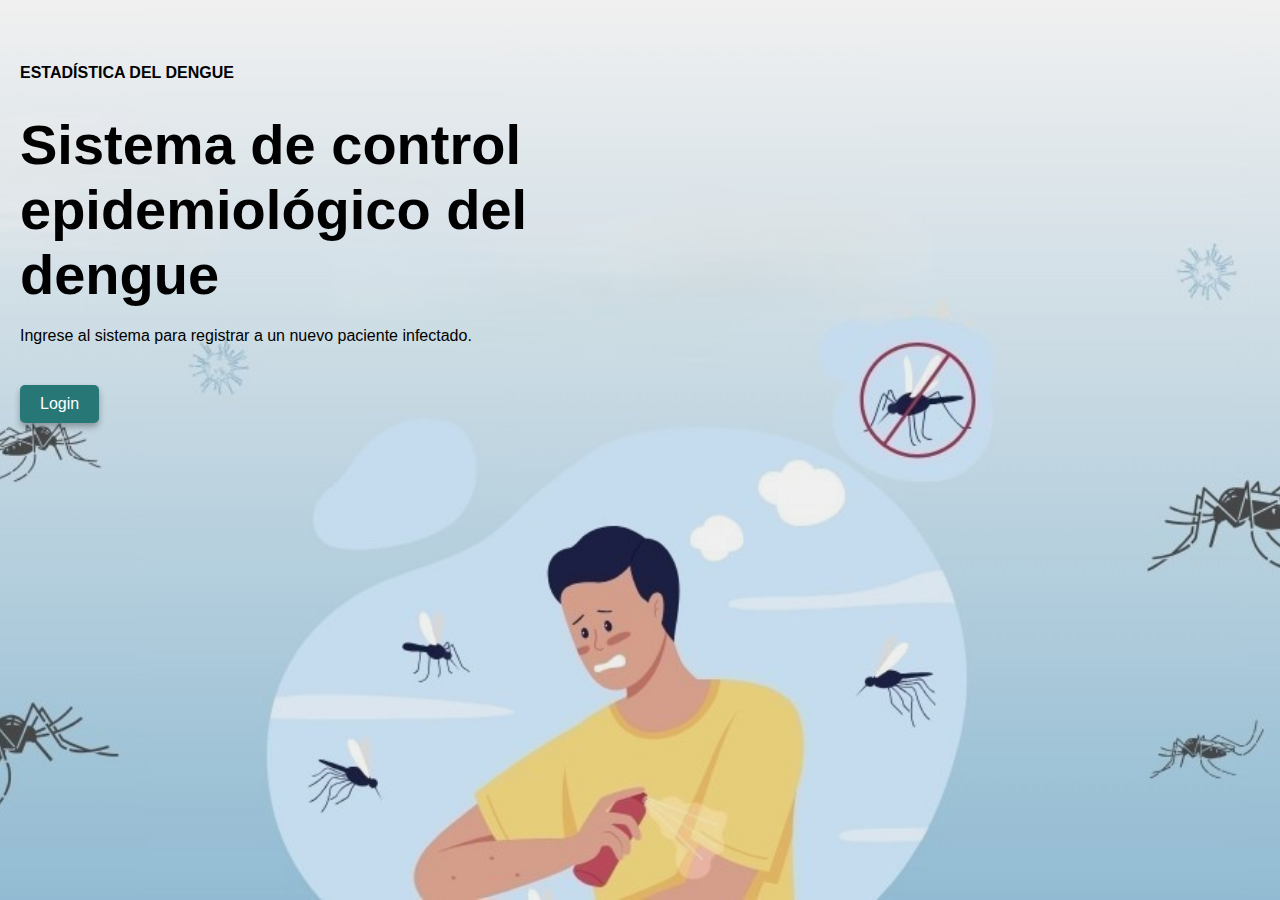
<file: templates/index.html>
<!DOCTYPE html>
<html lang="en">
<head>
    <meta charset="UTF-8">
    <meta name="viewport" content="width=device-width, initial-scale=1.0">
    <link rel="stylesheet" href="../static/in.css">
    <title>Document</title>
</head>
<body>
    <header>
        <div class="container__fondo"></div>
        <div class="container">
            <div class="container__text">
                <p class="sub__title">Estadística del dengue</p>
                <h1 class="title">Sistema de control <br> epidemiológico del dengue</h1>
                <p class="description">Ingrese al sistema para registrar a un nuevo paciente infectado.</p>
                <div class="btn login-btn">
                    <a href="/login">Login</a>
                </div>
            </div>
        </div>
    </header>
</body>
</html>
</file>
<file: static/in.css>
* {
    margin: 0;
    padding: 0;
    box-sizing: border-box;
    font-family: sans-serif;
}

html, body {
    height: 100%;
    margin: 0;
}

.container__fondo {
    position: absolute;
    top: 0;
    left: 0;
    width: 100%;
    height: 100%;
    background-image: url("../img/dengus.jpg");
    background-position: center center;
    background-repeat: no-repeat;
    background-size: cover;
    z-index: -1;
    filter: brightness(0.9) contrast(1.1);
}

header {
    height: 100vh;
    position: relative;
    display: flex;
    align-items: flex-start;
    justify-content: flex-start;
}

a {
    text-decoration: none;
    color: inherit;
}


.login-btn a {
    display: inline-block;
    padding: 10px 20px;
    color: white;
    background-color: rgb(40, 119, 119);
    border: none;
    margin-top: 20px;
    z-index: 1;
    border-radius: 5px;
    cursor: pointer; 
    box-shadow: 0 4px 6px rgba(0, 0, 0, 0.3);  
}


.login-btn a:hover {
    background: rgb(96, 182, 182)    
}

.container {
    display: flex;
    flex-direction: column;
    align-items: flex-start;
    justify-content: flex-start;
    color: black;
    position: relative;
    z-index: 1;
    width: 50%;
    padding-left: 0;
    padding-top: 5%;
}

.container__text {
    margin-bottom: 40px;
    padding-left: 20px;
}

.sub__title {
    text-transform: uppercase;
    font-weight: 600;
    font-size: 16px;
    margin-bottom: 30px;
}

.title {
    font-size: 3.5rem;
    margin-bottom: 20px;
}

.description {
    margin-bottom: 20px;
}
</file>
